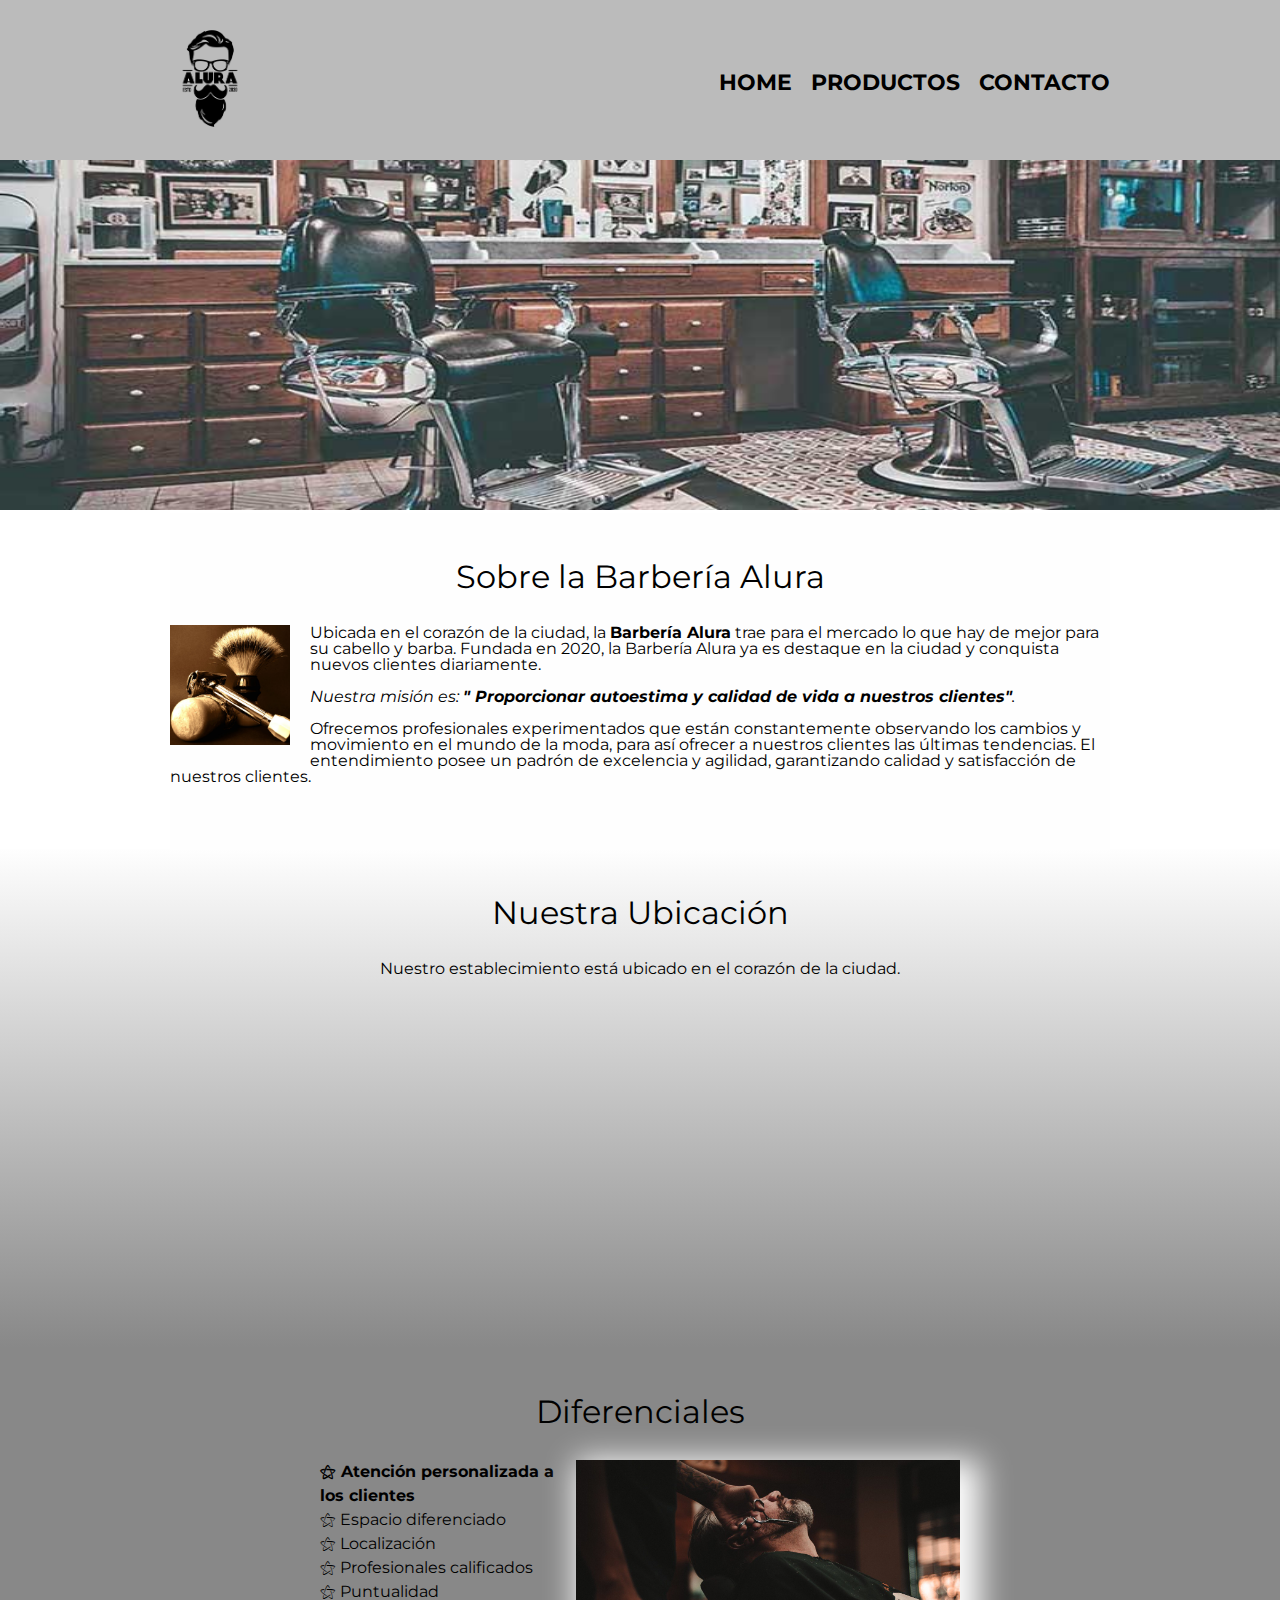
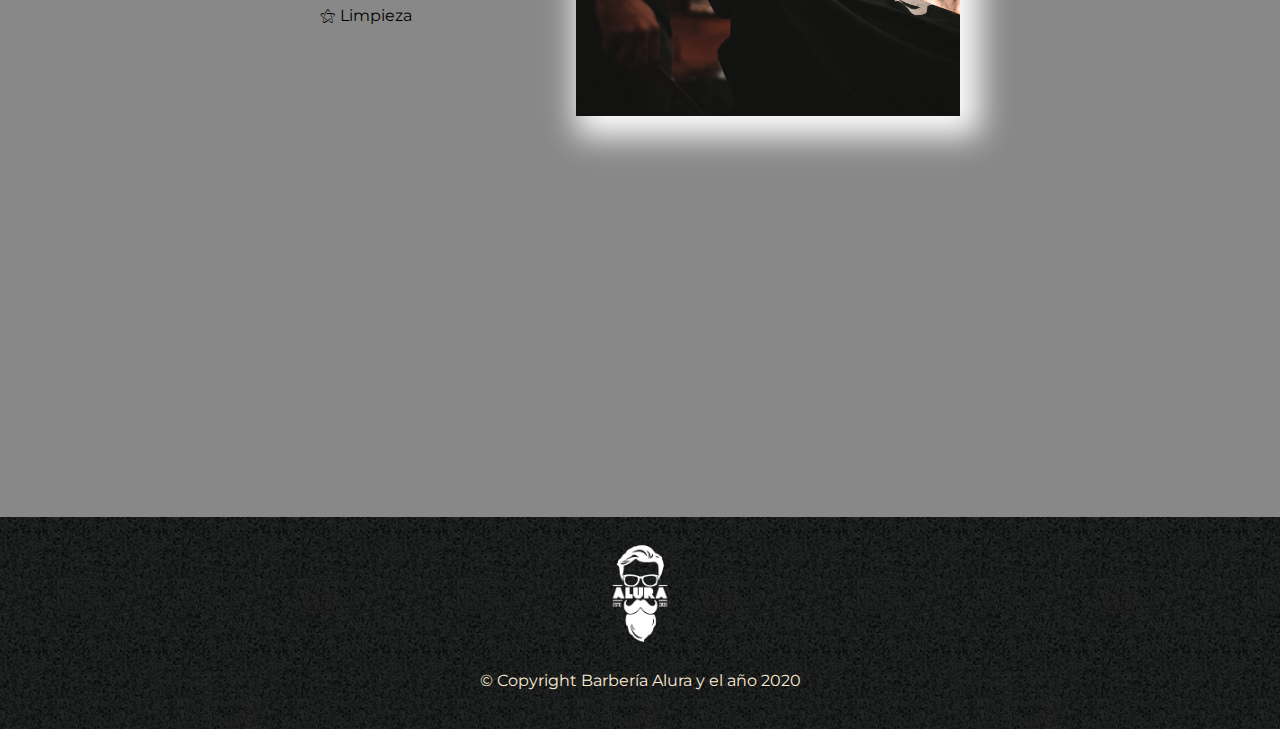
<file: index.html>
<!DOCTYPE html>

<html lang="es">

  <head>
    <meta charset="UTF-8" />
    <meta name="viewport" content="width=device-width, initial-scale=1.0">
    <title>Barbería Alura</title>
    <link rel="stylesheet" href="reset.css" />
    <link rel="stylesheet" href="style.css" />
    <link rel="shortcut icon" href="imagenes/logo.png">
    <link href="https://fonts.googleapis.com/css2?family=Montserrat:wght@300&display=swap"
      rel="stylesheet">
  </head>

  <body>
    <header>
      <div class="caja">
        <a href="index.html">
          <h1><img class="Logo" src="imagenes/logo.png" /></h1>
        </a>
        <nav>
          <ul>
            <li><a href="index.html">Home</a></li>
            <li><a href="productos.html">Productos</a></li>
            <li><a href="contacto.html">Contacto</a></li>
            <ul>
            </nav>
          </div>
        </header>


        <img class="banner" src="banner/banner.jpg" />

        <main>

          <section class="principal">

            <h2 class="titulo-principal">Sobre la Barbería Alura</h2>

            <img src="imagenes/utensilios.jpg" alt="Imágenes de utensilios " class="untesilios">

            <p>
              Ubicada en el corazón de la ciudad, la
              <strong>Barbería Alura</strong> trae para el mercado lo que hay de
              mejor
              para su cabello y barba. Fundada en 2020, la Barbería Alura ya es
              destaque en la ciudad y conquista nuevos clientes diariamente.
            </p>

            <p id="mision">
              <em>Nuestra misión es:
                <strong>" Proporcionar autoestima y calidad de vida a nuestros
                  clientes"</strong>.</em>
            </p>

            <p>
              Ofrecemos profesionales experimentados que están constantemente
              observando los cambios y movimiento en el mundo de la moda, para
              así
              ofrecer a nuestros clientes las últimas tendencias. El
              entendimiento
              posee un padrón de excelencia y agilidad, garantizando calidad y
              satisfacción de nuestros clientes.
            </p>
          </section>

          <section class="mapa">

            <h3 class="titulo-principal">Nuestra Ubicación</h3>

            <p>Nuestro establecimiento está ubicado en el corazón de la ciudad.</p>
            <div class="mapa-contenido">
              <iframe
                src="https://www.google.com/maps/embed?pb=!1m18!1m12!1m3!1d3656.4079789297434!2d-46.639122774662034!3d-23.589697019469742!2m3!1f0!2f0!3f0!3m2!1i1024!2i768!4f13.1!3m3!1m2!1s0x94ce5bd9bb943bf5%3A0x6f642995c970f0fe!2scaelum%20alura!5e0!3m2!1ses-419!2sco!4v1672356463422!5m2!1ses-419!2sco"
                width="100%" height="300" style="border:0;" allowfullscreen="" loading="lazy"
                referrerpolicy="no-referrer-when-downgrade"></iframe>
            </div class="mapa-contenido">
          </section>

          <section class="diferenciales">
            <h3 class="titulo-principal">Diferenciales</h3>

            <div class="contenido-diferenciales">
              <ul class="lista-diferenciales">
                <li class="items">Atención personalizada a los clientes</li>
                <li class="items">Espacio diferenciado</li>
                <li class="items">Localización</li>
                <li class="items">Profesionales calificados</li>
                <li class="items">Puntualidad</li>
                <li class="items">Limpieza</li>
              </ul><img src="diferenciales/diferenciales.jpg" class="imagenDiferenciales" />
            </div>

            <div class="video">
              <iframe width="100%" height="315" src="https://www.youtube.com/embed/wcVVXUV0YUY"
                title="YouTube video player"
                frameborder="0"
                allow="accelerometer; autoplay; clipboard-write; encrypted-media; gyroscope;
                picture-in-picture"
                allowfullscreen></iframe>
            </div class="video">
          </section>

        </main>


        <footer>
          <img src="imagenes/logo-blanco.png">
          <p class="copyright">&copy Copyright Barbería Alura y el año 2020</p>
        </footer>
      </body>

    </html>
</file>
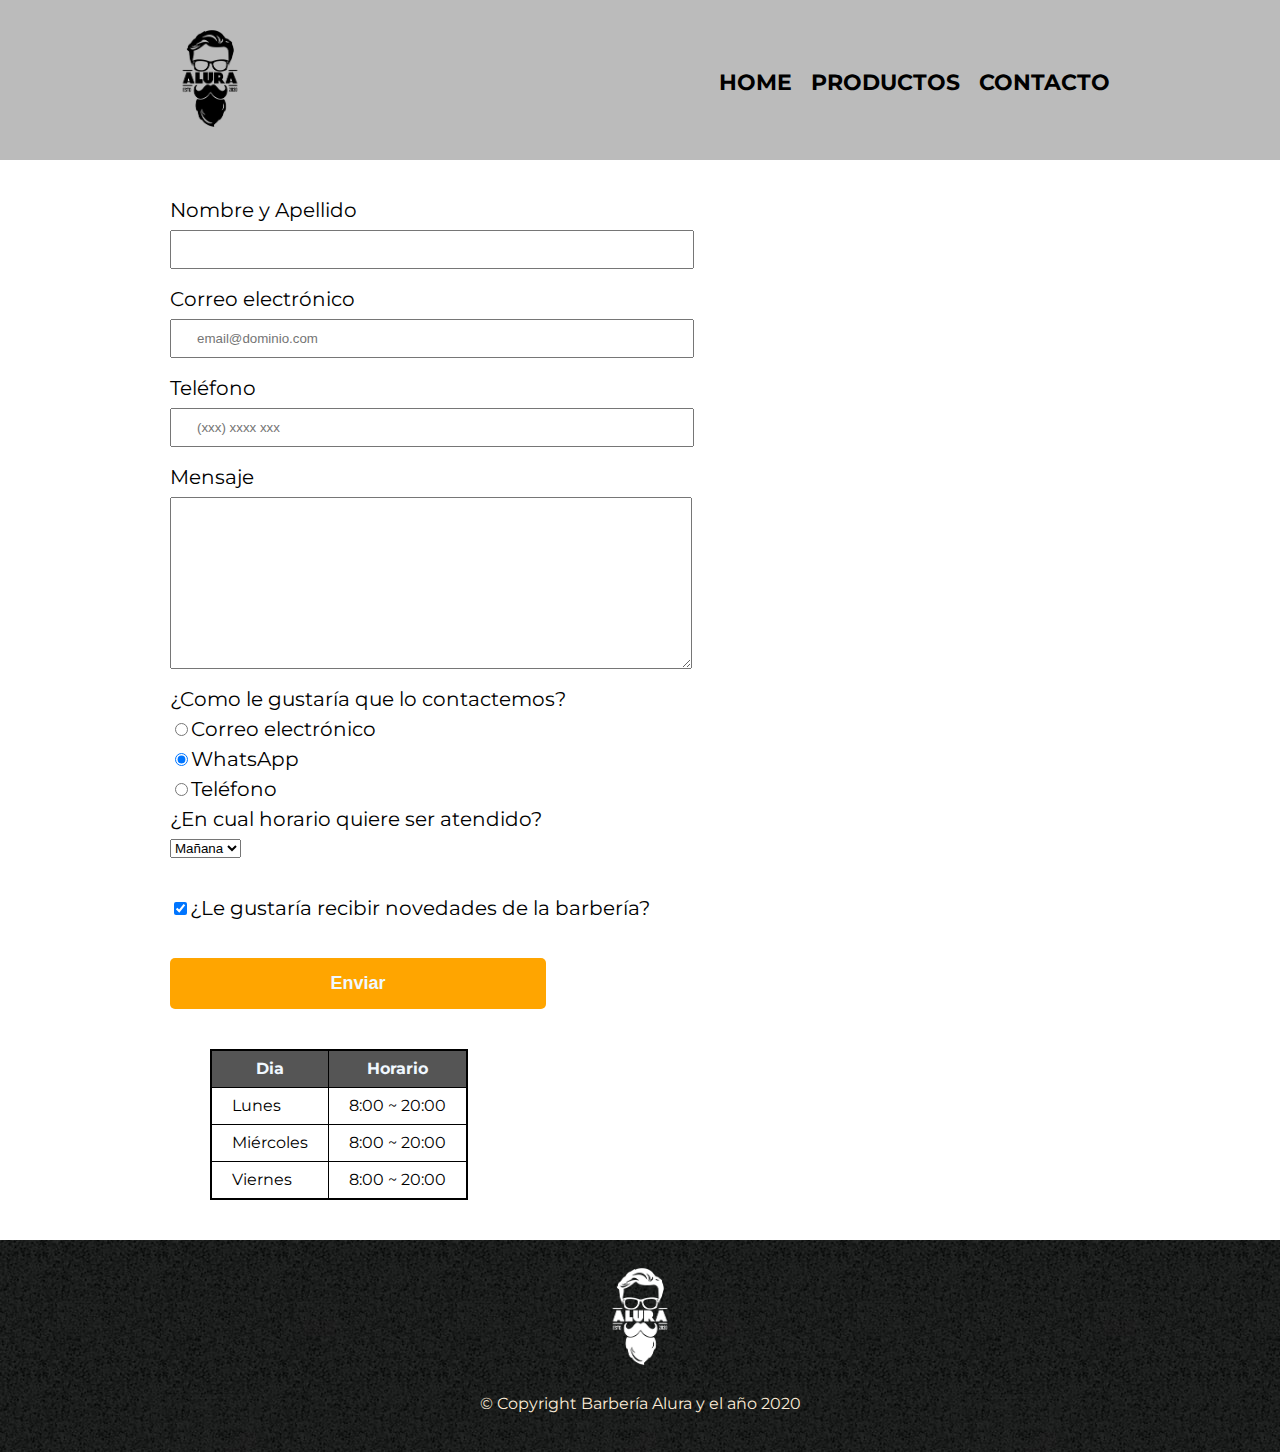
<file: contacto.html>
<!DOCTYPE html>
<html lang="en">
    <head>
        <meta charset="UTF-8">
        <meta http-equiv="X-UA-Compatible" content="IE=edge">
        <meta name="viewport" content="width=device-width, initial-scale=1.0">
        <link rel="stylesheet" href="reset.css" />
        <link rel="stylesheet" href="style.css" />
        <link
            href="https://fonts.googleapis.com/css2?family=Montserrat:wght@300&display=swap"
            rel="stylesheet">
        <link rel="shortcut icon" href="imagenes/logo.png" alt="logo">
        <title>Contactos</title>
    </head>
    <body>
        <header>
            <div class="caja">
                <a href="index.html">
                    <h1><img class="Logo" src="imagenes/logo.png" /></h1>
                </a>
                <nav>
                    <ul>
                        <li><a href="index.html">Home</a></li>
                        <li><a href="productos.html">Productos</a></li>
                        <li><a href="contacto.html">Contacto</a></li>
                        <ul>
                        </nav>
                    </div>
                </header>

                <main>
                    <section class="contacto-formulario">
                        <form>
                            <label for="nombreApellido">Nombre y Apellido</label>
                            <input type="text" name="" id="nombreApellido"
                                class="input-padron" required>

                            <label for="correo">Correo electrónico</label>
                            <input type="email" name="" id="correo"
                                class="input-padron"
                                required placeholder="email@dominio.com">

                            <label for="telefono">Teléfono</label>
                            <input type="tel" name="" id="telefono"
                                class="input-padron"
                                required placeholder="(xxx) xxxx xxx">

                            <label for="mensaje">Mensaje</label>
                            <textarea name="" id="mensaje" cols="70" rows="10"
                                class="input-padron" required></textarea>
                            <fieldset>
                                <legend>¿Como le gustaría que lo contactemos?</legend>
                                <label for="radio-email"><input type="radio"
                                        name="contacto" id="radioemail"
                                        value="email">Correo electrónico</label>
                                <label for="radio-Whatsap"><input type="radio"
                                        name="contacto" id="radio-Whatsap"
                                        value="WhatsApp" checked>WhatsApp</label>
                                <label for="redio-telfono"><input type="radio"
                                        name="contacto" id="redio-telfono"
                                        value="telefono">Teléfono</label>
                            </fieldset>

                            <fieldset>
                                <legend>¿En cual horario quiere ser atendido?</legend>
                                <select name="" id="">
                                    <option value="">Mañana</option>
                                    <option value="">Tarde</option>
                                    <option value="">Noche</option>
                                </select>
                            </fieldset>

                            <label class="checkbox" for="checkbox"><input
                                    type="checkbox" name="" id="checkbox" checked>¿Le
                                gustaría
                                recibir novedades de la barbería?</label>

                            <input type="submit" value="Enviar" class="enviar">
                        </form>

                        <table>
                            <thead>
                                <tr>
                                    <th>Dia</th>
                                    <th>Horario</th>
                                </tr>
                            </thead>
                            <tbody>
                                <tr>
                                    <td>Lunes</td>
                                    <td>8:00 ~ 20:00</td>
                                </tr>
                                <tr>
                                    <td>Miércoles</td>
                                    <td>8:00 ~ 20:00</td>
                                </tr>
                                <tr>
                                    <td>Viernes</td>
                                    <td>8:00 ~ 20:00</td>
                                </tr>
                            </tbody>
                        </table>
                    </section>
                </main>
                <footer>
                    <img src="imagenes/logo-blanco.png">
                    <p class="copyright">&copy Copyright Barbería Alura y el año
                        2020</p>
                </footer>

            </body>
        </html>
</file>
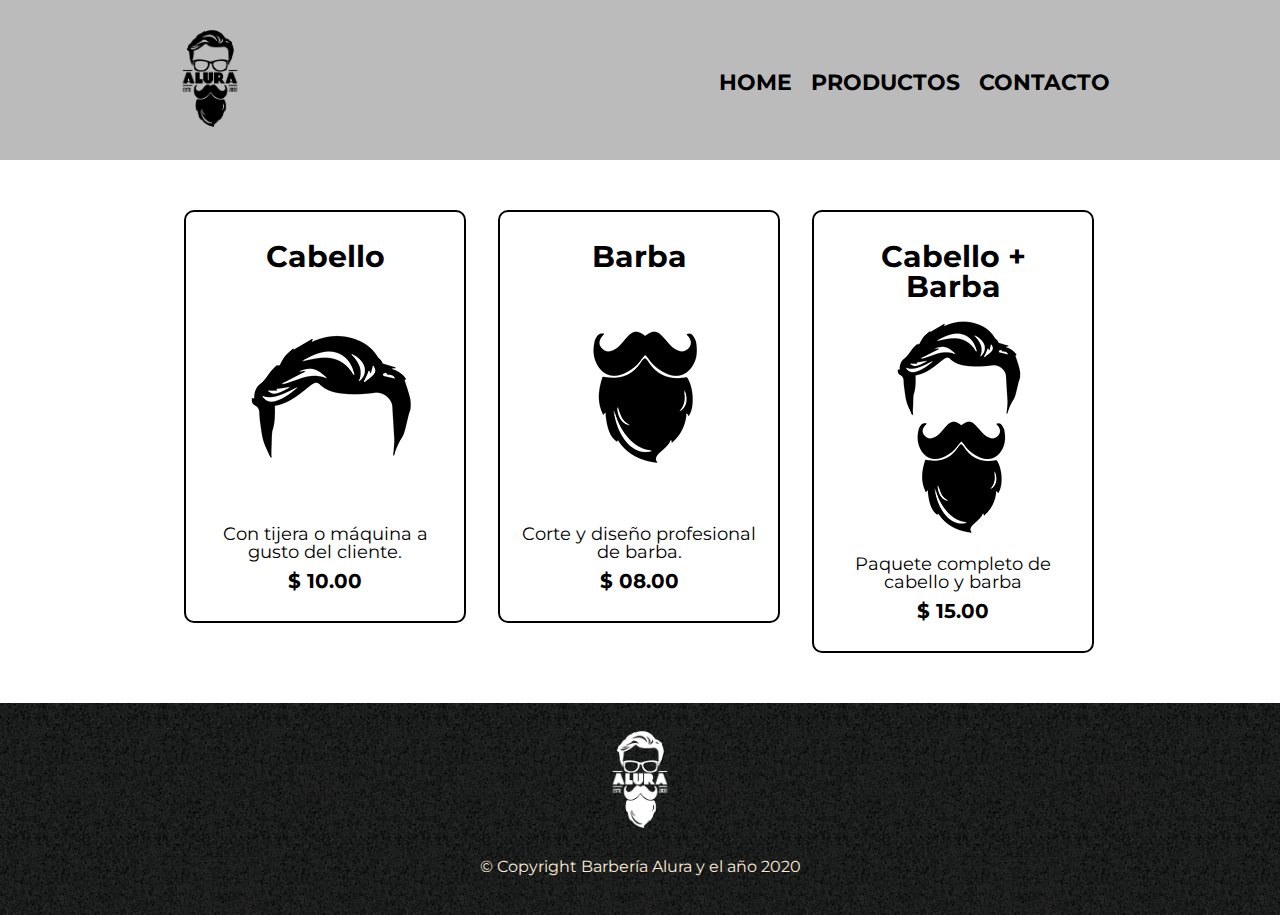
<file: productos.html>
<!DOCTYPE html>
<html lang="es">
  <head>
    <meta charset="UTF-8" />
    <meta http-equiv="X-UA-Compatible" content="IE=edge" />
    <meta name="viewport" content="width=device-width, initial-scale=1.0" />
    <title>Productos</title>
    <link rel="shortcut icon" href="imagenes/logo.png">
    <link rel="stylesheet" href="reset.css" />
    <link rel="stylesheet" href="style.css" />
    <link
      href="https://fonts.googleapis.com/css2?family=Montserrat:wght@300&display=swap"
      rel="stylesheet">
    <link rel="shortcut icon" href="imagenes/logo.png">
  </head>
  <body>
    <header>
      <div class="caja">
        <a href="index.html">
          <h1><img class="Logo" src="imagenes/logo.png" /></h1>
        </a>
        <nav>
          <ul>
            <li><a href="index.html">Home</a></li>
            <li><a href="productos.html">Productos</a></li>
            <li><a href="contacto.html">Contacto</a></li>
            <ul>
            </nav>
          </div>
        </header>
        <main>
          <ul class="productos">
            <li>
              <h2>Cabello</h2>
              <img src="imagenes/cabello.jpg">
              <p class="producto-descripcion">Con tijera o máquina a gusto del cliente.</p>
              <p class="producto-precio">$ 10.00</p>
            </li>
            <li>
              <h2>Barba</h2>
              <img src="imagenes/barba.jpg">
              <p class="producto-descripcion">Corte y diseño profesional de barba.</p>
              <p class="producto-precio">$ 08.00</p>
            </li>
            <li>
              <h2>Cabello + Barba</h2>
              <img src="imagenes/cabello+barba.jpg">
              <p class="producto-descripcion">Paquete completo de cabello y barba</p>
              <p class="producto-precio">$ 15.00</p>
            </li>
          </ul>
        </main>

        <footer>
          <img src="imagenes/logo-blanco.png">
          <p class="copyright">&copy Copyright Barbería Alura y el año 2020</p>
        </footer>

      </body>
    </html>
</file>
<file: style.css>
body{
    font-family: 'Montserrat', sans-serif;;
}
header {
    background-color: #bbbbbb;
    padding: 22px 0;
}

header img {
    width: 80px;
}

.caja {
    width: 940px;
    position: relative;
    margin: 0 auto;
}

nav {
    position: absolute;
    top: 50px;
    right: 0;
}

nav li {
    display: inline;
    margin: 0 0 0 15px;
}

nav a {
    text-transform: uppercase;
    color: black;
    font-weight: bold;
    font-size: 22px;
    text-decoration: none;
}
.productos{
    padding: 50px;
    width: 940px;
    margin: 0 auto;
}

.productos li {
    display: inline-block;
    text-align: center;
    width: 30%;
    vertical-align: top;
    margin: 0 1.5%;
    padding: 30px 20px;
    box-sizing: border-box;
    border: 2px solid black;
    border-radius: 10px;
}
.productos h2{
    font-size: 30px;
    font-weight: bold;
}

.producto-descripcion{
    font-size: 18px;
}

.producto-precio {
    font-size: 20px;
    font-weight: bold;
    margin-top: 10px;
}

.productos li:hover{
    border: 2px solid #c78c19;   
}

.productos li:hover h2{
    font-size: 33px;
}

.productos li:active{
    border-color: #088c19;

}
nav a:hover{
    color: #c78c19;
    border-bottom: 2px solid #c78c19;
}

footer{
    text-align: center;
    background: url(imagenes/bg.jpg);
    padding: 20px;
}

.copyright{
    color: antiquewhite;
    font-size: 16px;
    margin: 20px;
}
footer img{
    width: 80px;
}

.contacto-formulario{
    width: 940px;
    margin: 0 auto;
}

form {
    margin: 40px 0;
}

form label, form legend {
    display:block;
    font-size: 20px;
    margin: 0 0 10px;
}

.input-padron {
    display: block;
    margin: 0 0 20px;
    padding: 10px 25px;
    width: 50%;
}

.checkbox {
    margin: 40px 0;
}

.enviar{
    background-color: orange;
    padding: 15px 0;
    border: none;
    width: 40%;
    font-size: 18px;
    font-weight: bold;
    color: aliceblue;
    border-radius: 5px;
    transition: 1s all;
    cursor: pointer;
}

.enviar:hover{
    background-color: darkorange;
    transform: scale(1.20);
}

table{
    margin: 40px 40px;
    border: 2px solid black;
    border-radius: 20px;
}
th, td{
    border: 1px solid black;
    padding: 10px 20px;
}

thead{
    background-color: #555555;
    color: aliceblue;
    font-weight: bold;
}

/* css para pagina de inicio*/


.banner{
    width: 100%;
    height: 350px;
}

.principal{
    padding: 3em 0;
    width: 940px;
    margin: 0 auto;
    background: #fefefe;
}

.titulo-principal{
    text-align: center;
    font-size:  2em;
    margin: 0 0 1em;
    clear: left;
}

.principal p {
    margin: 0 0 1em;
}

.principal strong{
    font-weight: bold;
}

.principal em {
    font-style: italic;
}

.untesilios{
    width: 120px;
    float: left;
    margin: 0 20px 20px 0;
}

.mapa-contenido{
    width: 940px;
    margin: 0 auto;
}

.mapa{
    padding: 3em 0;
    background: linear-gradient(#fefefe, #888);
}

.mapa p {
    margin: 0 0 20px;
    text-align: center;
}

.diferenciales{
    background: #888;
    padding: 3em 0;
}
.contenido-diferenciales{
    width: 640px;
    margin: 0 auto;
}

.lista-diferenciales{
    width: 40%;
    display: inline-block;
    vertical-align: top;
}

.items{
    line-height: 1.5;
}

.items:before{
    content: "⚝ ";
}
.items:first-child{
    font-weight: bold;
}
.imagenDiferenciales{
    width:  60%;
    transition: 400ms;
    box-shadow: 10px 10px 30px 10px #fff ;
}

.imagenDiferenciales:hover{
    opacity: 0.3;
}

.video {
    width: 560px;
    margin: 1em auto;
}

@media screen and (max-width: 480px){
    h1{
        text-align: center;
    }
    nav{
        position: static;
    }
    .caja, .principal, .mapa-contenido, .contenido-diferenciales, .video {
        width: auto;
    }
    .lista-diferenciales, .imagen-diferenciales{
        width: 100%;
    }

    .contacto-formulario{
        width: auto;
    }
}
</file>
